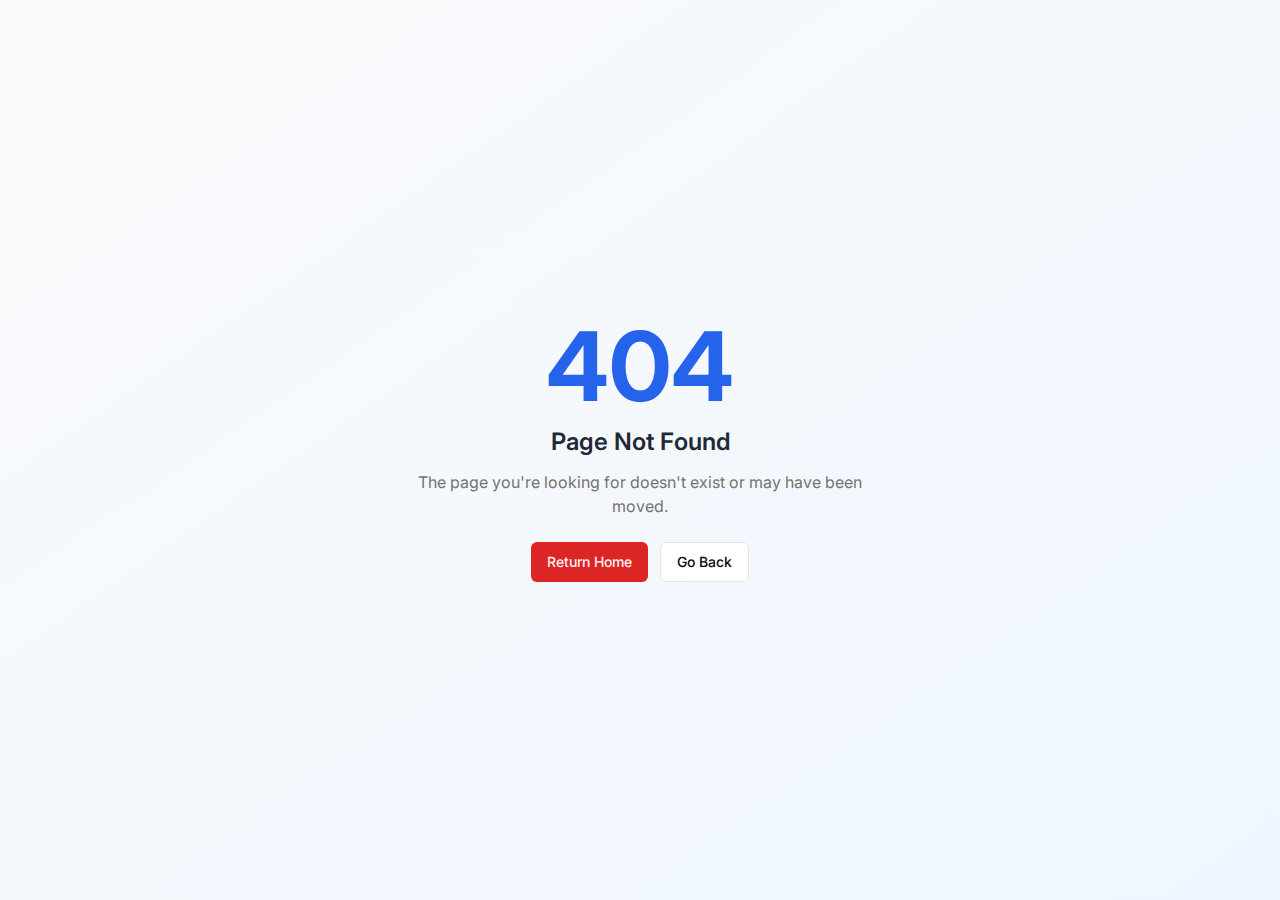
<file: index.html>
<!DOCTYPE html>
<html lang="it">

<head>
  <meta charset="UTF-8" />
  <meta name="viewport" content="width=device-width, initial-scale=1.0" />
  <link rel="icon" href="/favicon.svg" type="image/svg">
  <title>Profezia Minacciosa - Automazione e AI per Liberi Professionisti</title>
  <meta name="description" content="Il 99% dei liberi professionisti ha bisogno di automatizzarsi. Scopri come dominare il mercato con Automazione e Intelligenza Artificiale." />
  <meta name="author" content="Profezia Minacciosa" />

  <meta property="og:title" content="Profezia Minacciosa - Automazione e AI per Liberi Professionisti" />
  <meta property="og:description" content="Il 99% dei liberi professionisti ha bisogno di automatizzarsi. Scopri come dominare il mercato con Automazione e Intelligenza Artificiale." />
  <meta property="og:type" content="website" />

  <script type="module" crossorigin src="/assets/index-BIUUEKyi.js"></script>
  <link rel="stylesheet" crossorigin href="/assets/index-9pP6UTca.css">
</head>

<body>
  <div id="root"></div>
</body>

</html>
</file>
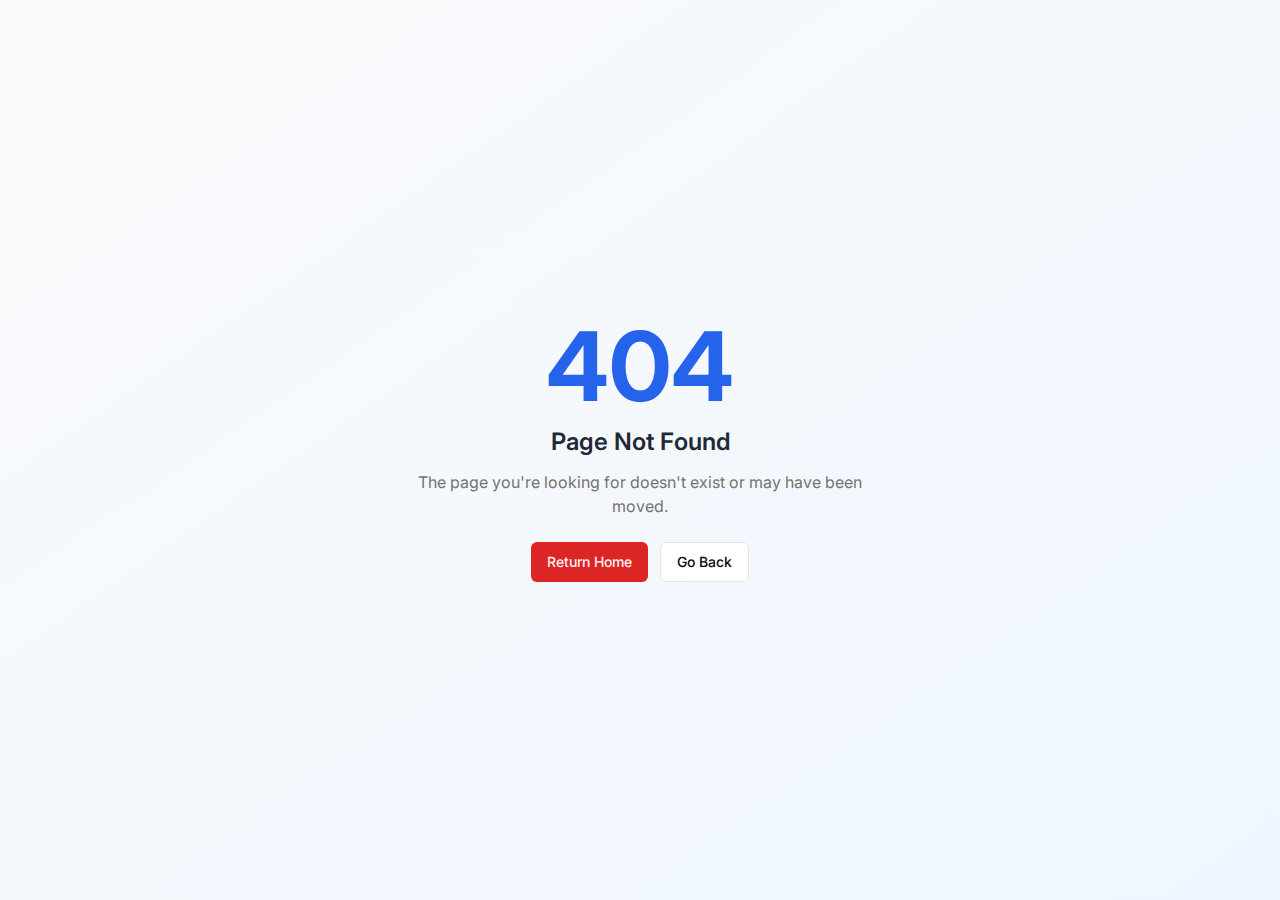
<file: Automate or Be Left Behind/build/v16/index.html>
<!DOCTYPE html>
<html lang="it">

<head>
  <meta charset="UTF-8" />
  <meta name="viewport" content="width=device-width, initial-scale=1.0" />
  <link rel="icon" href="https://public-frontend-cos.metadl.com/mgx/img/favicon.png" type="image/png">
  <title>Profezia Minacciosa - Automazione e AI per Liberi Professionisti</title>
  <meta name="description" content="Il 99% dei liberi professionisti ha bisogno di automatizzarsi. Scopri come dominare il mercato con Automazione e Intelligenza Artificiale." />
  <meta name="author" content="Profezia Minacciosa" />

  <meta property="og:title" content="Profezia Minacciosa - Automazione e AI per Liberi Professionisti" />
  <meta property="og:description" content="Il 99% dei liberi professionisti ha bisogno di automatizzarsi. Scopri come dominare il mercato con Automazione e Intelligenza Artificiale." />
  <meta property="og:type" content="website" />

  <script type="module" crossorigin src="/assets/index-BIUUEKyi.js"></script>
  <link rel="stylesheet" crossorigin href="/assets/index-9pP6UTca.css">
</head>

<body>
  <div id="root"></div>
</body>

</html>
</file>
<file: assets/index-9pP6UTca.css>
@import"https://fonts.googleapis.com/css2?family=Inter:wght@400;500;600;700;800;900&display=swap";*,:before,:after{--tw-border-spacing-x: 0;--tw-border-spacing-y: 0;--tw-translate-x: 0;--tw-translate-y: 0;--tw-rotate: 0;--tw-skew-x: 0;--tw-skew-y: 0;--tw-scale-x: 1;--tw-scale-y: 1;--tw-pan-x: ;--tw-pan-y: ;--tw-pinch-zoom: ;--tw-scroll-snap-strictness: proximity;--tw-gradient-from-position: ;--tw-gradient-via-position: ;--tw-gradient-to-position: ;--tw-ordinal: ;--tw-slashed-zero: ;--tw-numeric-figure: ;--tw-numeric-spacing: ;--tw-numeric-fraction: ;--tw-ring-inset: ;--tw-ring-offset-width: 0px;--tw-ring-offset-color: #fff;--tw-ring-color: rgb(59 130 246 / .5);--tw-ring-offset-shadow: 0 0 #0000;--tw-ring-shadow: 0 0 #0000;--tw-shadow: 0 0 #0000;--tw-shadow-colored: 0 0 #0000;--tw-blur: ;--tw-brightness: ;--tw-contrast: ;--tw-grayscale: ;--tw-hue-rotate: ;--tw-invert: ;--tw-saturate: ;--tw-sepia: ;--tw-drop-shadow: ;--tw-backdrop-blur: ;--tw-backdrop-brightness: ;--tw-backdrop-contrast: ;--tw-backdrop-grayscale: ;--tw-backdrop-hue-rotate: ;--tw-backdrop-invert: ;--tw-backdrop-opacity: ;--tw-backdrop-saturate: ;--tw-backdrop-sepia: ;--tw-contain-size: ;--tw-contain-layout: ;--tw-contain-paint: ;--tw-contain-style: }::backdrop{--tw-border-spacing-x: 0;--tw-border-spacing-y: 0;--tw-translate-x: 0;--tw-translate-y: 0;--tw-rotate: 0;--tw-skew-x: 0;--tw-skew-y: 0;--tw-scale-x: 1;--tw-scale-y: 1;--tw-pan-x: ;--tw-pan-y: ;--tw-pinch-zoom: ;--tw-scroll-snap-strictness: proximity;--tw-gradient-from-position: ;--tw-gradient-via-position: ;--tw-gradient-to-position: ;--tw-ordinal: ;--tw-slashed-zero: ;--tw-numeric-figure: ;--tw-numeric-spacing: ;--tw-numeric-fraction: ;--tw-ring-inset: ;--tw-ring-offset-width: 0px;--tw-ring-offset-color: #fff;--tw-ring-color: rgb(59 130 246 / .5);--tw-ring-offset-shadow: 0 0 #0000;--tw-ring-shadow: 0 0 #0000;--tw-shadow: 0 0 #0000;--tw-shadow-colored: 0 0 #0000;--tw-blur: ;--tw-brightness: ;--tw-contrast: ;--tw-grayscale: ;--tw-hue-rotate: ;--tw-invert: ;--tw-saturate: ;--tw-sepia: ;--tw-drop-shadow: ;--tw-backdrop-blur: ;--tw-backdrop-brightness: ;--tw-backdrop-contrast: ;--tw-backdrop-grayscale: ;--tw-backdrop-hue-rotate: ;--tw-backdrop-invert: ;--tw-backdrop-opacity: ;--tw-backdrop-saturate: ;--tw-backdrop-sepia: ;--tw-contain-size: ;--tw-contain-layout: ;--tw-contain-paint: ;--tw-contain-style: }*,:before,:after{box-sizing:border-box;border-width:0;border-style:solid;border-color:#e5e7eb}:before,:after{--tw-content: ""}html,:host{line-height:1.5;-webkit-text-size-adjust:100%;-moz-tab-size:4;-o-tab-size:4;tab-size:4;font-family:ui-sans-serif,system-ui,sans-serif,"Apple Color Emoji","Segoe UI Emoji",Segoe UI Symbol,"Noto Color Emoji";font-feature-settings:normal;font-variation-settings:normal;-webkit-tap-highlight-color:transparent}body{margin:0;line-height:inherit}hr{height:0;color:inherit;border-top-width:1px}abbr:where([title]){-webkit-text-decoration:underline dotted;text-decoration:underline dotted}h1,h2,h3,h4,h5,h6{font-size:inherit;font-weight:inherit}a{color:inherit;text-decoration:inherit}b,strong{font-weight:bolder}code,kbd,samp,pre{font-family:ui-monospace,SFMono-Regular,Menlo,Monaco,Consolas,Liberation Mono,Courier New,monospace;font-feature-settings:normal;font-variation-settings:normal;font-size:1em}small{font-size:80%}sub,sup{font-size:75%;line-height:0;position:relative;vertical-align:baseline}sub{bottom:-.25em}sup{top:-.5em}table{text-indent:0;border-color:inherit;border-collapse:collapse}button,input,optgroup,select,textarea{font-family:inherit;font-feature-settings:inherit;font-variation-settings:inherit;font-size:100%;font-weight:inherit;line-height:inherit;letter-spacing:inherit;color:inherit;margin:0;padding:0}button,select{text-transform:none}button,input:where([type=button]),input:where([type=reset]),input:where([type=submit]){-webkit-appearance:button;background-color:transparent;background-image:none}:-moz-focusring{outline:auto}:-moz-ui-invalid{box-shadow:none}progress{vertical-align:baseline}::-webkit-inner-spin-button,::-webkit-outer-spin-button{height:auto}[type=search]{-webkit-appearance:textfield;outline-offset:-2px}::-webkit-search-decoration{-webkit-appearance:none}::-webkit-file-upload-button{-webkit-appearance:button;font:inherit}summary{display:list-item}blockquote,dl,dd,h1,h2,h3,h4,h5,h6,hr,figure,p,pre{margin:0}fieldset{margin:0;padding:0}legend{padding:0}ol,ul,menu{list-style:none;margin:0;padding:0}dialog{padding:0}textarea{resize:vertical}input::-moz-placeholder,textarea::-moz-placeholder{opacity:1;color:#9ca3af}input::placeholder,textarea::placeholder{opacity:1;color:#9ca3af}button,[role=button]{cursor:pointer}:disabled{cursor:default}img,svg,video,canvas,audio,iframe,embed,object{display:block;vertical-align:middle}img,video{max-width:100%;height:auto}[hidden]:where(:not([hidden=until-found])){display:none}:root{--background: 0 0% 100%;--foreground: 0 0% 3.9%;--card: 0 0% 100%;--card-foreground: 0 0% 3.9%;--popover: 0 0% 100%;--popover-foreground: 0 0% 3.9%;--primary: 0 72.2% 50.6%;--primary-foreground: 0 85.7% 97.3%;--secondary: 0 0% 96.1%;--secondary-foreground: 0 0% 9%;--muted: 0 0% 96.1%;--muted-foreground: 0 0% 45.1%;--accent: 0 0% 96.1%;--accent-foreground: 0 0% 9%;--destructive: 0 84.2% 60.2%;--destructive-foreground: 0 0% 98%;--border: 0 0% 89.8%;--input: 0 0% 89.8%;--ring: 0 72.2% 50.6%;--chart-1: 12 76% 61%;--chart-2: 173 58% 39%;--chart-3: 197 37% 24%;--chart-4: 43 74% 66%;--chart-5: 27 87% 67%;--radius: .5rem}.dark{--background: 0 0% 3.9%;--foreground: 0 0% 98%;--card: 0 0% 3.9%;--card-foreground: 0 0% 98%;--popover: 0 0% 3.9%;--popover-foreground: 0 0% 98%;--primary: 0 72.2% 50.6%;--primary-foreground: 0 85.7% 97.3%;--secondary: 0 0% 14.9%;--secondary-foreground: 0 0% 98%;--muted: 0 0% 14.9%;--muted-foreground: 0 0% 63.9%;--accent: 0 0% 14.9%;--accent-foreground: 0 0% 98%;--destructive: 0 62.8% 30.6%;--destructive-foreground: 0 0% 98%;--border: 0 0% 14.9%;--input: 0 0% 14.9%;--ring: 0 72.2% 50.6%;--chart-1: 220 70% 50%;--chart-2: 160 60% 45%;--chart-3: 30 80% 55%;--chart-4: 280 65% 60%;--chart-5: 340 75% 55%}*{border-color:hsl(var(--border))}body{background-color:hsl(var(--background));color:hsl(var(--foreground));font-family:Inter,-apple-system,BlinkMacSystemFont,Segoe UI,Roboto,sans-serif}.sr-only{position:absolute;width:1px;height:1px;padding:0;margin:-1px;overflow:hidden;clip:rect(0,0,0,0);white-space:nowrap;border-width:0}.pointer-events-none{pointer-events:none}.pointer-events-auto{pointer-events:auto}.visible{visibility:visible}.invisible{visibility:hidden}.fixed{position:fixed}.absolute{position:absolute}.relative{position:relative}.inset-0{top:0;right:0;bottom:0;left:0}.inset-x-0{left:0;right:0}.inset-y-0{top:0;bottom:0}.-bottom-12{bottom:-3rem}.-left-12{left:-3rem}.-right-12{right:-3rem}.-top-12{top:-3rem}.bottom-0{bottom:0}.left-0{left:0}.left-1{left:.25rem}.left-1\/2{left:50%}.left-2{left:.5rem}.left-\[50\%\]{left:50%}.right-0{right:0}.right-1{right:.25rem}.right-2{right:.5rem}.right-3{right:.75rem}.right-4{right:1rem}.top-0{top:0}.top-1\.5{top:.375rem}.top-1\/2{top:50%}.top-2{top:.5rem}.top-3\.5{top:.875rem}.top-4{top:1rem}.top-\[1px\]{top:1px}.top-\[50\%\]{top:50%}.top-\[60\%\]{top:60%}.top-full{top:100%}.z-10{z-index:10}.z-20{z-index:20}.z-50{z-index:50}.z-\[100\]{z-index:100}.z-\[1\]{z-index:1}.-mx-1{margin-left:-.25rem;margin-right:-.25rem}.mx-2{margin-left:.5rem;margin-right:.5rem}.mx-3\.5{margin-left:.875rem;margin-right:.875rem}.mx-auto{margin-left:auto;margin-right:auto}.my-0\.5{margin-top:.125rem;margin-bottom:.125rem}.my-1{margin-top:.25rem;margin-bottom:.25rem}.-ml-4{margin-left:-1rem}.-mt-4{margin-top:-1rem}.mb-1{margin-bottom:.25rem}.mb-2{margin-bottom:.5rem}.mb-3{margin-bottom:.75rem}.mb-4{margin-bottom:1rem}.mb-6{margin-bottom:1.5rem}.mb-8{margin-bottom:2rem}.ml-1{margin-left:.25rem}.ml-auto{margin-left:auto}.mr-2{margin-right:.5rem}.mt-1\.5{margin-top:.375rem}.mt-2{margin-top:.5rem}.mt-24{margin-top:6rem}.mt-4{margin-top:1rem}.mt-6{margin-top:1.5rem}.mt-8{margin-top:2rem}.mt-auto{margin-top:auto}.block{display:block}.flex{display:flex}.inline-flex{display:inline-flex}.table{display:table}.grid{display:grid}.hidden{display:none}.size-4{width:1rem;height:1rem}.h-1\.5{height:.375rem}.h-10{height:2.5rem}.h-11{height:2.75rem}.h-12{height:3rem}.h-2{height:.5rem}.h-2\.5{height:.625rem}.h-3{height:.75rem}.h-3\.5{height:.875rem}.h-4{height:1rem}.h-5{height:1.25rem}.h-6{height:1.5rem}.h-7{height:1.75rem}.h-8{height:2rem}.h-9{height:2.25rem}.h-\[1px\]{height:1px}.h-\[var\(--radix-navigation-menu-viewport-height\)\]{height:var(--radix-navigation-menu-viewport-height)}.h-\[var\(--radix-select-trigger-height\)\]{height:var(--radix-select-trigger-height)}.h-auto{height:auto}.h-full{height:100%}.h-px{height:1px}.h-svh{height:100svh}.max-h-96{max-height:24rem}.max-h-\[300px\]{max-height:300px}.max-h-screen{max-height:100vh}.min-h-0{min-height:0px}.min-h-\[80px\]{min-height:80px}.min-h-screen{min-height:100vh}.min-h-svh{min-height:100svh}.w-0{width:0px}.w-1{width:.25rem}.w-10{width:2.5rem}.w-11{width:2.75rem}.w-2{width:.5rem}.w-2\.5{width:.625rem}.w-3{width:.75rem}.w-3\.5{width:.875rem}.w-3\/4{width:75%}.w-32{width:8rem}.w-4{width:1rem}.w-5{width:1.25rem}.w-64{width:16rem}.w-7{width:1.75rem}.w-72{width:18rem}.w-8{width:2rem}.w-9{width:2.25rem}.w-\[--sidebar-width\]{width:var(--sidebar-width)}.w-\[100px\]{width:100px}.w-\[1px\]{width:1px}.w-auto{width:auto}.w-full{width:100%}.w-max{width:-moz-max-content;width:max-content}.w-px{width:1px}.min-w-0{min-width:0px}.min-w-5{min-width:1.25rem}.min-w-\[12rem\]{min-width:12rem}.min-w-\[8rem\]{min-width:8rem}.min-w-\[var\(--radix-select-trigger-width\)\]{min-width:var(--radix-select-trigger-width)}.max-w-2xl{max-width:42rem}.max-w-3xl{max-width:48rem}.max-w-4xl{max-width:56rem}.max-w-6xl{max-width:72rem}.max-w-\[--skeleton-width\]{max-width:var(--skeleton-width)}.max-w-lg{max-width:32rem}.max-w-max{max-width:-moz-max-content;max-width:max-content}.max-w-md{max-width:28rem}.flex-1{flex:1 1 0%}.shrink-0{flex-shrink:0}.grow{flex-grow:1}.grow-0{flex-grow:0}.basis-full{flex-basis:100%}.caption-bottom{caption-side:bottom}.border-collapse{border-collapse:collapse}.-translate-x-1\/2{--tw-translate-x: -50%;transform:translate(var(--tw-translate-x),var(--tw-translate-y)) rotate(var(--tw-rotate)) skew(var(--tw-skew-x)) skewY(var(--tw-skew-y)) scaleX(var(--tw-scale-x)) scaleY(var(--tw-scale-y))}.-translate-x-px{--tw-translate-x: -1px;transform:translate(var(--tw-translate-x),var(--tw-translate-y)) rotate(var(--tw-rotate)) skew(var(--tw-skew-x)) skewY(var(--tw-skew-y)) scaleX(var(--tw-scale-x)) scaleY(var(--tw-scale-y))}.-translate-y-1\/2{--tw-translate-y: -50%;transform:translate(var(--tw-translate-x),var(--tw-translate-y)) rotate(var(--tw-rotate)) skew(var(--tw-skew-x)) skewY(var(--tw-skew-y)) scaleX(var(--tw-scale-x)) scaleY(var(--tw-scale-y))}.translate-x-\[-50\%\]{--tw-translate-x: -50%;transform:translate(var(--tw-translate-x),var(--tw-translate-y)) rotate(var(--tw-rotate)) skew(var(--tw-skew-x)) skewY(var(--tw-skew-y)) scaleX(var(--tw-scale-x)) scaleY(var(--tw-scale-y))}.translate-x-px{--tw-translate-x: 1px;transform:translate(var(--tw-translate-x),var(--tw-translate-y)) rotate(var(--tw-rotate)) skew(var(--tw-skew-x)) skewY(var(--tw-skew-y)) scaleX(var(--tw-scale-x)) scaleY(var(--tw-scale-y))}.translate-y-\[-50\%\]{--tw-translate-y: -50%;transform:translate(var(--tw-translate-x),var(--tw-translate-y)) rotate(var(--tw-rotate)) skew(var(--tw-skew-x)) skewY(var(--tw-skew-y)) scaleX(var(--tw-scale-x)) scaleY(var(--tw-scale-y))}.rotate-45{--tw-rotate: 45deg;transform:translate(var(--tw-translate-x),var(--tw-translate-y)) rotate(var(--tw-rotate)) skew(var(--tw-skew-x)) skewY(var(--tw-skew-y)) scaleX(var(--tw-scale-x)) scaleY(var(--tw-scale-y))}.rotate-90{--tw-rotate: 90deg;transform:translate(var(--tw-translate-x),var(--tw-translate-y)) rotate(var(--tw-rotate)) skew(var(--tw-skew-x)) skewY(var(--tw-skew-y)) scaleX(var(--tw-scale-x)) scaleY(var(--tw-scale-y))}.transform{transform:translate(var(--tw-translate-x),var(--tw-translate-y)) rotate(var(--tw-rotate)) skew(var(--tw-skew-x)) skewY(var(--tw-skew-y)) scaleX(var(--tw-scale-x)) scaleY(var(--tw-scale-y))}@keyframes pulse{50%{opacity:.5}}.animate-pulse{animation:pulse 2s cubic-bezier(.4,0,.6,1) infinite}.cursor-default{cursor:default}.cursor-not-allowed{cursor:not-allowed}.cursor-pointer{cursor:pointer}.touch-none{touch-action:none}.select-none{-webkit-user-select:none;-moz-user-select:none;user-select:none}.list-none{list-style-type:none}.flex-row{flex-direction:row}.flex-col{flex-direction:column}.flex-col-reverse{flex-direction:column-reverse}.flex-wrap{flex-wrap:wrap}.items-start{align-items:flex-start}.items-end{align-items:flex-end}.items-center{align-items:center}.items-stretch{align-items:stretch}.justify-center{justify-content:center}.justify-between{justify-content:space-between}.gap-1{gap:.25rem}.gap-1\.5{gap:.375rem}.gap-2{gap:.5rem}.gap-3{gap:.75rem}.gap-4{gap:1rem}.gap-8{gap:2rem}.space-x-1>:not([hidden])~:not([hidden]){--tw-space-x-reverse: 0;margin-right:calc(.25rem * var(--tw-space-x-reverse));margin-left:calc(.25rem * calc(1 - var(--tw-space-x-reverse)))}.space-x-2>:not([hidden])~:not([hidden]){--tw-space-x-reverse: 0;margin-right:calc(.5rem * var(--tw-space-x-reverse));margin-left:calc(.5rem * calc(1 - var(--tw-space-x-reverse)))}.space-x-3>:not([hidden])~:not([hidden]){--tw-space-x-reverse: 0;margin-right:calc(.75rem * var(--tw-space-x-reverse));margin-left:calc(.75rem * calc(1 - var(--tw-space-x-reverse)))}.space-x-4>:not([hidden])~:not([hidden]){--tw-space-x-reverse: 0;margin-right:calc(1rem * var(--tw-space-x-reverse));margin-left:calc(1rem * calc(1 - var(--tw-space-x-reverse)))}.space-y-1>:not([hidden])~:not([hidden]){--tw-space-y-reverse: 0;margin-top:calc(.25rem * calc(1 - var(--tw-space-y-reverse)));margin-bottom:calc(.25rem * var(--tw-space-y-reverse))}.space-y-1\.5>:not([hidden])~:not([hidden]){--tw-space-y-reverse: 0;margin-top:calc(.375rem * calc(1 - var(--tw-space-y-reverse)));margin-bottom:calc(.375rem * var(--tw-space-y-reverse))}.space-y-12>:not([hidden])~:not([hidden]){--tw-space-y-reverse: 0;margin-top:calc(3rem * calc(1 - var(--tw-space-y-reverse)));margin-bottom:calc(3rem * var(--tw-space-y-reverse))}.space-y-2>:not([hidden])~:not([hidden]){--tw-space-y-reverse: 0;margin-top:calc(.5rem * calc(1 - var(--tw-space-y-reverse)));margin-bottom:calc(.5rem * var(--tw-space-y-reverse))}.space-y-3>:not([hidden])~:not([hidden]){--tw-space-y-reverse: 0;margin-top:calc(.75rem * calc(1 - var(--tw-space-y-reverse)));margin-bottom:calc(.75rem * var(--tw-space-y-reverse))}.space-y-4>:not([hidden])~:not([hidden]){--tw-space-y-reverse: 0;margin-top:calc(1rem * calc(1 - var(--tw-space-y-reverse)));margin-bottom:calc(1rem * var(--tw-space-y-reverse))}.space-y-6>:not([hidden])~:not([hidden]){--tw-space-y-reverse: 0;margin-top:calc(1.5rem * calc(1 - var(--tw-space-y-reverse)));margin-bottom:calc(1.5rem * var(--tw-space-y-reverse))}.space-y-8>:not([hidden])~:not([hidden]){--tw-space-y-reverse: 0;margin-top:calc(2rem * calc(1 - var(--tw-space-y-reverse)));margin-bottom:calc(2rem * var(--tw-space-y-reverse))}.overflow-auto{overflow:auto}.overflow-hidden{overflow:hidden}.overflow-y-auto{overflow-y:auto}.overflow-x-hidden{overflow-x:hidden}.whitespace-nowrap{white-space:nowrap}.break-words{overflow-wrap:break-word}.rounded-2xl{border-radius:1rem}.rounded-\[2px\]{border-radius:2px}.rounded-\[inherit\]{border-radius:inherit}.rounded-full{border-radius:9999px}.rounded-lg{border-radius:var(--radius)}.rounded-md{border-radius:calc(var(--radius) - 2px)}.rounded-sm{border-radius:calc(var(--radius) - 4px)}.rounded-xl{border-radius:.75rem}.rounded-t-\[10px\]{border-top-left-radius:10px;border-top-right-radius:10px}.rounded-tl-sm{border-top-left-radius:calc(var(--radius) - 4px)}.border{border-width:1px}.border-2{border-width:2px}.border-4{border-width:4px}.border-\[1\.5px\]{border-width:1.5px}.border-y{border-top-width:1px;border-bottom-width:1px}.border-b{border-bottom-width:1px}.border-l{border-left-width:1px}.border-r{border-right-width:1px}.border-t{border-top-width:1px}.border-dashed{border-style:dashed}.border-\[--color-border\]{border-color:var(--color-border)}.border-border\/50{border-color:hsl(var(--border) / .5)}.border-destructive{border-color:hsl(var(--destructive))}.border-destructive\/50{border-color:hsl(var(--destructive) / .5)}.border-gray-200{--tw-border-opacity: 1;border-color:rgb(229 231 235 / var(--tw-border-opacity, 1))}.border-green-200{--tw-border-opacity: 1;border-color:rgb(187 247 208 / var(--tw-border-opacity, 1))}.border-green-500{--tw-border-opacity: 1;border-color:rgb(34 197 94 / var(--tw-border-opacity, 1))}.border-input{border-color:hsl(var(--input))}.border-primary{border-color:hsl(var(--primary))}.border-red-200{--tw-border-opacity: 1;border-color:rgb(254 202 202 / var(--tw-border-opacity, 1))}.border-red-500{--tw-border-opacity: 1;border-color:rgb(239 68 68 / var(--tw-border-opacity, 1))}.border-red-600{--tw-border-opacity: 1;border-color:rgb(220 38 38 / var(--tw-border-opacity, 1))}.border-red-700{--tw-border-opacity: 1;border-color:rgb(185 28 28 / var(--tw-border-opacity, 1))}.border-sidebar-border{border-color:hsl(var(--sidebar-border))}.border-transparent{border-color:transparent}.border-white{--tw-border-opacity: 1;border-color:rgb(255 255 255 / var(--tw-border-opacity, 1))}.border-yellow-500{--tw-border-opacity: 1;border-color:rgb(234 179 8 / var(--tw-border-opacity, 1))}.border-l-transparent{border-left-color:transparent}.border-t-transparent{border-top-color:transparent}.bg-\[--color-bg\]{background-color:var(--color-bg)}.bg-accent{background-color:hsl(var(--accent))}.bg-background{background-color:hsl(var(--background))}.bg-black{--tw-bg-opacity: 1;background-color:rgb(0 0 0 / var(--tw-bg-opacity, 1))}.bg-black\/80{background-color:#000c}.bg-border{background-color:hsl(var(--border))}.bg-card{background-color:hsl(var(--card))}.bg-destructive{background-color:hsl(var(--destructive))}.bg-foreground{background-color:hsl(var(--foreground))}.bg-gray-300{--tw-bg-opacity: 1;background-color:rgb(209 213 219 / var(--tw-bg-opacity, 1))}.bg-gray-50{--tw-bg-opacity: 1;background-color:rgb(249 250 251 / var(--tw-bg-opacity, 1))}.bg-gray-900{--tw-bg-opacity: 1;background-color:rgb(17 24 39 / var(--tw-bg-opacity, 1))}.bg-green-50{--tw-bg-opacity: 1;background-color:rgb(240 253 244 / var(--tw-bg-opacity, 1))}.bg-green-600{--tw-bg-opacity: 1;background-color:rgb(22 163 74 / var(--tw-bg-opacity, 1))}.bg-muted{background-color:hsl(var(--muted))}.bg-muted\/50{background-color:hsl(var(--muted) / .5)}.bg-popover{background-color:hsl(var(--popover))}.bg-primary{background-color:hsl(var(--primary))}.bg-red-50{--tw-bg-opacity: 1;background-color:rgb(254 242 242 / var(--tw-bg-opacity, 1))}.bg-red-600{--tw-bg-opacity: 1;background-color:rgb(220 38 38 / var(--tw-bg-opacity, 1))}.bg-secondary{background-color:hsl(var(--secondary))}.bg-sidebar{background-color:hsl(var(--sidebar-background))}.bg-sidebar-border{background-color:hsl(var(--sidebar-border))}.bg-transparent{background-color:transparent}.bg-white{--tw-bg-opacity: 1;background-color:rgb(255 255 255 / var(--tw-bg-opacity, 1))}.bg-yellow-50{--tw-bg-opacity: 1;background-color:rgb(254 252 232 / var(--tw-bg-opacity, 1))}.bg-gradient-to-br{background-image:linear-gradient(to bottom right,var(--tw-gradient-stops))}.from-black{--tw-gradient-from: #000 var(--tw-gradient-from-position);--tw-gradient-to: rgb(0 0 0 / 0) var(--tw-gradient-to-position);--tw-gradient-stops: var(--tw-gradient-from), var(--tw-gradient-to)}.from-gray-50{--tw-gradient-from: #f9fafb var(--tw-gradient-from-position);--tw-gradient-to: rgb(249 250 251 / 0) var(--tw-gradient-to-position);--tw-gradient-stops: var(--tw-gradient-from), var(--tw-gradient-to)}.via-gray-900{--tw-gradient-to: rgb(17 24 39 / 0) var(--tw-gradient-to-position);--tw-gradient-stops: var(--tw-gradient-from), #111827 var(--tw-gradient-via-position), var(--tw-gradient-to)}.to-blue-50{--tw-gradient-to: #eff6ff var(--tw-gradient-to-position)}.to-red-50{--tw-gradient-to: #fef2f2 var(--tw-gradient-to-position)}.to-red-900{--tw-gradient-to: #7f1d1d var(--tw-gradient-to-position)}.fill-current{fill:currentColor}.p-0{padding:0}.p-1{padding:.25rem}.p-10{padding:2.5rem}.p-2{padding:.5rem}.p-3{padding:.75rem}.p-4{padding:1rem}.p-6{padding:1.5rem}.p-8{padding:2rem}.p-\[1px\]{padding:1px}.px-1{padding-left:.25rem;padding-right:.25rem}.px-10{padding-left:2.5rem;padding-right:2.5rem}.px-12{padding-left:3rem;padding-right:3rem}.px-2{padding-left:.5rem;padding-right:.5rem}.px-2\.5{padding-left:.625rem;padding-right:.625rem}.px-3{padding-left:.75rem;padding-right:.75rem}.px-4{padding-left:1rem;padding-right:1rem}.px-5{padding-left:1.25rem;padding-right:1.25rem}.px-6{padding-left:1.5rem;padding-right:1.5rem}.px-8{padding-left:2rem;padding-right:2rem}.py-0\.5{padding-top:.125rem;padding-bottom:.125rem}.py-1{padding-top:.25rem;padding-bottom:.25rem}.py-1\.5{padding-top:.375rem;padding-bottom:.375rem}.py-12{padding-top:3rem;padding-bottom:3rem}.py-2{padding-top:.5rem;padding-bottom:.5rem}.py-20{padding-top:5rem;padding-bottom:5rem}.py-3{padding-top:.75rem;padding-bottom:.75rem}.py-4{padding-top:1rem;padding-bottom:1rem}.py-5{padding-top:1.25rem;padding-bottom:1.25rem}.py-6{padding-top:1.5rem;padding-bottom:1.5rem}.pb-3{padding-bottom:.75rem}.pb-4{padding-bottom:1rem}.pl-2\.5{padding-left:.625rem}.pl-4{padding-left:1rem}.pl-8{padding-left:2rem}.pr-2{padding-right:.5rem}.pr-2\.5{padding-right:.625rem}.pr-8{padding-right:2rem}.pt-0{padding-top:0}.pt-1{padding-top:.25rem}.pt-3{padding-top:.75rem}.pt-4{padding-top:1rem}.pt-6{padding-top:1.5rem}.pt-8{padding-top:2rem}.text-left{text-align:left}.text-center{text-align:center}.align-middle{vertical-align:middle}.font-mono{font-family:ui-monospace,SFMono-Regular,Menlo,Monaco,Consolas,Liberation Mono,Courier New,monospace}.text-2xl{font-size:1.5rem;line-height:2rem}.text-3xl{font-size:1.875rem;line-height:2.25rem}.text-4xl{font-size:2.25rem;line-height:2.5rem}.text-8xl{font-size:6rem;line-height:1}.text-\[0\.8rem\]{font-size:.8rem}.text-base{font-size:1rem;line-height:1.5rem}.text-lg{font-size:1.125rem;line-height:1.75rem}.text-sm{font-size:.875rem;line-height:1.25rem}.text-xl{font-size:1.25rem;line-height:1.75rem}.text-xs{font-size:.75rem;line-height:1rem}.font-black{font-weight:900}.font-bold{font-weight:700}.font-medium{font-weight:500}.font-normal{font-weight:400}.font-semibold{font-weight:600}.tabular-nums{--tw-numeric-spacing: tabular-nums;font-variant-numeric:var(--tw-ordinal) var(--tw-slashed-zero) var(--tw-numeric-figure) var(--tw-numeric-spacing) var(--tw-numeric-fraction)}.leading-none{line-height:1}.leading-tight{line-height:1.25}.tracking-tight{letter-spacing:-.025em}.tracking-widest{letter-spacing:.1em}.text-accent-foreground{color:hsl(var(--accent-foreground))}.text-black{--tw-text-opacity: 1;color:rgb(0 0 0 / var(--tw-text-opacity, 1))}.text-blue-600{--tw-text-opacity: 1;color:rgb(37 99 235 / var(--tw-text-opacity, 1))}.text-blue-900{--tw-text-opacity: 1;color:rgb(30 58 138 / var(--tw-text-opacity, 1))}.text-card-foreground{color:hsl(var(--card-foreground))}.text-current{color:currentColor}.text-destructive{color:hsl(var(--destructive))}.text-destructive-foreground{color:hsl(var(--destructive-foreground))}.text-foreground{color:hsl(var(--foreground))}.text-foreground\/50{color:hsl(var(--foreground) / .5)}.text-gray-500{--tw-text-opacity: 1;color:rgb(107 114 128 / var(--tw-text-opacity, 1))}.text-gray-600{--tw-text-opacity: 1;color:rgb(75 85 99 / var(--tw-text-opacity, 1))}.text-gray-700{--tw-text-opacity: 1;color:rgb(55 65 81 / var(--tw-text-opacity, 1))}.text-gray-800{--tw-text-opacity: 1;color:rgb(31 41 55 / var(--tw-text-opacity, 1))}.text-green-600{--tw-text-opacity: 1;color:rgb(22 163 74 / var(--tw-text-opacity, 1))}.text-green-700{--tw-text-opacity: 1;color:rgb(21 128 61 / var(--tw-text-opacity, 1))}.text-muted-foreground{color:hsl(var(--muted-foreground))}.text-popover-foreground{color:hsl(var(--popover-foreground))}.text-primary{color:hsl(var(--primary))}.text-primary-foreground{color:hsl(var(--primary-foreground))}.text-red-400{--tw-text-opacity: 1;color:rgb(248 113 113 / var(--tw-text-opacity, 1))}.text-red-500{--tw-text-opacity: 1;color:rgb(239 68 68 / var(--tw-text-opacity, 1))}.text-red-600{--tw-text-opacity: 1;color:rgb(220 38 38 / var(--tw-text-opacity, 1))}.text-red-700{--tw-text-opacity: 1;color:rgb(185 28 28 / var(--tw-text-opacity, 1))}.text-secondary-foreground{color:hsl(var(--secondary-foreground))}.text-sidebar-foreground{color:hsl(var(--sidebar-foreground))}.text-sidebar-foreground\/70{color:hsl(var(--sidebar-foreground) / .7)}.text-white{--tw-text-opacity: 1;color:rgb(255 255 255 / var(--tw-text-opacity, 1))}.text-yellow-600{--tw-text-opacity: 1;color:rgb(202 138 4 / var(--tw-text-opacity, 1))}.underline-offset-4{text-underline-offset:4px}.opacity-0{opacity:0}.opacity-50{opacity:.5}.opacity-60{opacity:.6}.opacity-70{opacity:.7}.opacity-90{opacity:.9}.shadow-2xl{--tw-shadow: 0 25px 50px -12px rgb(0 0 0 / .25);--tw-shadow-colored: 0 25px 50px -12px var(--tw-shadow-color);box-shadow:var(--tw-ring-offset-shadow, 0 0 #0000),var(--tw-ring-shadow, 0 0 #0000),var(--tw-shadow)}.shadow-\[0_0_0_1px_hsl\(var\(--sidebar-border\)\)\]{--tw-shadow: 0 0 0 1px hsl(var(--sidebar-border));--tw-shadow-colored: 0 0 0 1px var(--tw-shadow-color);box-shadow:var(--tw-ring-offset-shadow, 0 0 #0000),var(--tw-ring-shadow, 0 0 #0000),var(--tw-shadow)}.shadow-lg{--tw-shadow: 0 10px 15px -3px rgb(0 0 0 / .1), 0 4px 6px -4px rgb(0 0 0 / .1);--tw-shadow-colored: 0 10px 15px -3px var(--tw-shadow-color), 0 4px 6px -4px var(--tw-shadow-color);box-shadow:var(--tw-ring-offset-shadow, 0 0 #0000),var(--tw-ring-shadow, 0 0 #0000),var(--tw-shadow)}.shadow-md{--tw-shadow: 0 4px 6px -1px rgb(0 0 0 / .1), 0 2px 4px -2px rgb(0 0 0 / .1);--tw-shadow-colored: 0 4px 6px -1px var(--tw-shadow-color), 0 2px 4px -2px var(--tw-shadow-color);box-shadow:var(--tw-ring-offset-shadow, 0 0 #0000),var(--tw-ring-shadow, 0 0 #0000),var(--tw-shadow)}.shadow-none{--tw-shadow: 0 0 #0000;--tw-shadow-colored: 0 0 #0000;box-shadow:var(--tw-ring-offset-shadow, 0 0 #0000),var(--tw-ring-shadow, 0 0 #0000),var(--tw-shadow)}.shadow-sm{--tw-shadow: 0 1px 2px 0 rgb(0 0 0 / .05);--tw-shadow-colored: 0 1px 2px 0 var(--tw-shadow-color);box-shadow:var(--tw-ring-offset-shadow, 0 0 #0000),var(--tw-ring-shadow, 0 0 #0000),var(--tw-shadow)}.shadow-xl{--tw-shadow: 0 20px 25px -5px rgb(0 0 0 / .1), 0 8px 10px -6px rgb(0 0 0 / .1);--tw-shadow-colored: 0 20px 25px -5px var(--tw-shadow-color), 0 8px 10px -6px var(--tw-shadow-color);box-shadow:var(--tw-ring-offset-shadow, 0 0 #0000),var(--tw-ring-shadow, 0 0 #0000),var(--tw-shadow)}.outline-none{outline:2px solid transparent;outline-offset:2px}.outline{outline-style:solid}.ring-0{--tw-ring-offset-shadow: var(--tw-ring-inset) 0 0 0 var(--tw-ring-offset-width) var(--tw-ring-offset-color);--tw-ring-shadow: var(--tw-ring-inset) 0 0 0 calc(0px + var(--tw-ring-offset-width)) var(--tw-ring-color);box-shadow:var(--tw-ring-offset-shadow),var(--tw-ring-shadow),var(--tw-shadow, 0 0 #0000)}.ring-2{--tw-ring-offset-shadow: var(--tw-ring-inset) 0 0 0 var(--tw-ring-offset-width) var(--tw-ring-offset-color);--tw-ring-shadow: var(--tw-ring-inset) 0 0 0 calc(2px + var(--tw-ring-offset-width)) var(--tw-ring-color);box-shadow:var(--tw-ring-offset-shadow),var(--tw-ring-shadow),var(--tw-shadow, 0 0 #0000)}.ring-ring{--tw-ring-color: hsl(var(--ring))}.ring-sidebar-ring{--tw-ring-color: hsl(var(--sidebar-ring))}.ring-offset-background{--tw-ring-offset-color: hsl(var(--background))}.filter{filter:var(--tw-blur) var(--tw-brightness) var(--tw-contrast) var(--tw-grayscale) var(--tw-hue-rotate) var(--tw-invert) var(--tw-saturate) var(--tw-sepia) var(--tw-drop-shadow)}.transition{transition-property:color,background-color,border-color,text-decoration-color,fill,stroke,opacity,box-shadow,transform,filter,-webkit-backdrop-filter;transition-property:color,background-color,border-color,text-decoration-color,fill,stroke,opacity,box-shadow,transform,filter,backdrop-filter;transition-property:color,background-color,border-color,text-decoration-color,fill,stroke,opacity,box-shadow,transform,filter,backdrop-filter,-webkit-backdrop-filter;transition-timing-function:cubic-bezier(.4,0,.2,1);transition-duration:.15s}.transition-\[left\,right\,width\]{transition-property:left,right,width;transition-timing-function:cubic-bezier(.4,0,.2,1);transition-duration:.15s}.transition-\[margin\,opa\]{transition-property:margin,opa;transition-timing-function:cubic-bezier(.4,0,.2,1);transition-duration:.15s}.transition-\[width\,height\,padding\]{transition-property:width,height,padding;transition-timing-function:cubic-bezier(.4,0,.2,1);transition-duration:.15s}.transition-\[width\]{transition-property:width;transition-timing-function:cubic-bezier(.4,0,.2,1);transition-duration:.15s}.transition-all{transition-property:all;transition-timing-function:cubic-bezier(.4,0,.2,1);transition-duration:.15s}.transition-colors{transition-property:color,background-color,border-color,text-decoration-color,fill,stroke;transition-timing-function:cubic-bezier(.4,0,.2,1);transition-duration:.15s}.transition-opacity{transition-property:opacity;transition-timing-function:cubic-bezier(.4,0,.2,1);transition-duration:.15s}.transition-transform{transition-property:transform;transition-timing-function:cubic-bezier(.4,0,.2,1);transition-duration:.15s}.duration-1000{transition-duration:1s}.duration-200{transition-duration:.2s}.duration-300{transition-duration:.3s}.ease-in-out{transition-timing-function:cubic-bezier(.4,0,.2,1)}.ease-linear{transition-timing-function:linear}@keyframes enter{0%{opacity:var(--tw-enter-opacity, 1);transform:translate3d(var(--tw-enter-translate-x, 0),var(--tw-enter-translate-y, 0),0) scale3d(var(--tw-enter-scale, 1),var(--tw-enter-scale, 1),var(--tw-enter-scale, 1)) rotate(var(--tw-enter-rotate, 0))}}@keyframes exit{to{opacity:var(--tw-exit-opacity, 1);transform:translate3d(var(--tw-exit-translate-x, 0),var(--tw-exit-translate-y, 0),0) scale3d(var(--tw-exit-scale, 1),var(--tw-exit-scale, 1),var(--tw-exit-scale, 1)) rotate(var(--tw-exit-rotate, 0))}}.animate-in{animation-name:enter;animation-duration:.15s;--tw-enter-opacity: initial;--tw-enter-scale: initial;--tw-enter-rotate: initial;--tw-enter-translate-x: initial;--tw-enter-translate-y: initial}.fade-in-0{--tw-enter-opacity: 0}.fade-in-80{--tw-enter-opacity: .8}.zoom-in-95{--tw-enter-scale: .95}.duration-1000{animation-duration:1s}.duration-200{animation-duration:.2s}.duration-300{animation-duration:.3s}.ease-in-out{animation-timing-function:cubic-bezier(.4,0,.2,1)}.ease-linear{animation-timing-function:linear}@keyframes pulse-red{0%,to{box-shadow:0 0 #ef4444b3}50%{box-shadow:0 0 0 20px #ef444400}}.pulse-red{animation:pulse-red 2s infinite}@keyframes shake{0%,to{transform:translate(0)}25%{transform:translate(-5px)}75%{transform:translate(5px)}}.shake{animation:shake .5s ease-in-out infinite}.text-shadow-red{text-shadow:2px 2px 4px rgba(239,68,68,.3)}.bg-gradient-danger{background:linear-gradient(135deg,#dc2626,#991b1b)}.border-glow-red{box-shadow:0 0 20px #ef444480}.file\:border-0::file-selector-button{border-width:0px}.file\:bg-transparent::file-selector-button{background-color:transparent}.file\:text-sm::file-selector-button{font-size:.875rem;line-height:1.25rem}.file\:font-medium::file-selector-button{font-weight:500}.file\:text-foreground::file-selector-button{color:hsl(var(--foreground))}.placeholder\:text-muted-foreground::-moz-placeholder{color:hsl(var(--muted-foreground))}.placeholder\:text-muted-foreground::placeholder{color:hsl(var(--muted-foreground))}.after\:absolute:after{content:var(--tw-content);position:absolute}.after\:-inset-2:after{content:var(--tw-content);top:-.5rem;right:-.5rem;bottom:-.5rem;left:-.5rem}.after\:inset-y-0:after{content:var(--tw-content);top:0;bottom:0}.after\:left-1\/2:after{content:var(--tw-content);left:50%}.after\:w-1:after{content:var(--tw-content);width:.25rem}.after\:w-\[2px\]:after{content:var(--tw-content);width:2px}.after\:-translate-x-1\/2:after{content:var(--tw-content);--tw-translate-x: -50%;transform:translate(var(--tw-translate-x),var(--tw-translate-y)) rotate(var(--tw-rotate)) skew(var(--tw-skew-x)) skewY(var(--tw-skew-y)) scaleX(var(--tw-scale-x)) scaleY(var(--tw-scale-y))}.first\:rounded-l-md:first-child{border-top-left-radius:calc(var(--radius) - 2px);border-bottom-left-radius:calc(var(--radius) - 2px)}.first\:border-l:first-child{border-left-width:1px}.last\:rounded-r-md:last-child{border-top-right-radius:calc(var(--radius) - 2px);border-bottom-right-radius:calc(var(--radius) - 2px)}.focus-within\:relative:focus-within{position:relative}.focus-within\:z-20:focus-within{z-index:20}.hover\:scale-105:hover{--tw-scale-x: 1.05;--tw-scale-y: 1.05;transform:translate(var(--tw-translate-x),var(--tw-translate-y)) rotate(var(--tw-rotate)) skew(var(--tw-skew-x)) skewY(var(--tw-skew-y)) scaleX(var(--tw-scale-x)) scaleY(var(--tw-scale-y))}.hover\:border-red-200:hover{--tw-border-opacity: 1;border-color:rgb(254 202 202 / var(--tw-border-opacity, 1))}.hover\:border-red-500:hover{--tw-border-opacity: 1;border-color:rgb(239 68 68 / var(--tw-border-opacity, 1))}.hover\:bg-accent:hover{background-color:hsl(var(--accent))}.hover\:bg-destructive\/80:hover{background-color:hsl(var(--destructive) / .8)}.hover\:bg-destructive\/90:hover{background-color:hsl(var(--destructive) / .9)}.hover\:bg-gray-100:hover{--tw-bg-opacity: 1;background-color:rgb(243 244 246 / var(--tw-bg-opacity, 1))}.hover\:bg-gray-50:hover{--tw-bg-opacity: 1;background-color:rgb(249 250 251 / var(--tw-bg-opacity, 1))}.hover\:bg-green-700:hover{--tw-bg-opacity: 1;background-color:rgb(21 128 61 / var(--tw-bg-opacity, 1))}.hover\:bg-muted:hover{background-color:hsl(var(--muted))}.hover\:bg-muted\/50:hover{background-color:hsl(var(--muted) / .5)}.hover\:bg-primary:hover{background-color:hsl(var(--primary))}.hover\:bg-primary\/80:hover{background-color:hsl(var(--primary) / .8)}.hover\:bg-primary\/90:hover{background-color:hsl(var(--primary) / .9)}.hover\:bg-red-700:hover{--tw-bg-opacity: 1;background-color:rgb(185 28 28 / var(--tw-bg-opacity, 1))}.hover\:bg-secondary:hover{background-color:hsl(var(--secondary))}.hover\:bg-secondary\/80:hover{background-color:hsl(var(--secondary) / .8)}.hover\:bg-sidebar-accent:hover{background-color:hsl(var(--sidebar-accent))}.hover\:text-accent-foreground:hover{color:hsl(var(--accent-foreground))}.hover\:text-foreground:hover{color:hsl(var(--foreground))}.hover\:text-muted-foreground:hover{color:hsl(var(--muted-foreground))}.hover\:text-primary-foreground:hover{color:hsl(var(--primary-foreground))}.hover\:text-sidebar-accent-foreground:hover{color:hsl(var(--sidebar-accent-foreground))}.hover\:underline:hover{text-decoration-line:underline}.hover\:opacity-100:hover{opacity:1}.hover\:shadow-2xl:hover{--tw-shadow: 0 25px 50px -12px rgb(0 0 0 / .25);--tw-shadow-colored: 0 25px 50px -12px var(--tw-shadow-color);box-shadow:var(--tw-ring-offset-shadow, 0 0 #0000),var(--tw-ring-shadow, 0 0 #0000),var(--tw-shadow)}.hover\:shadow-\[0_0_0_1px_hsl\(var\(--sidebar-accent\)\)\]:hover{--tw-shadow: 0 0 0 1px hsl(var(--sidebar-accent));--tw-shadow-colored: 0 0 0 1px var(--tw-shadow-color);box-shadow:var(--tw-ring-offset-shadow, 0 0 #0000),var(--tw-ring-shadow, 0 0 #0000),var(--tw-shadow)}.hover\:shadow-lg:hover{--tw-shadow: 0 10px 15px -3px rgb(0 0 0 / .1), 0 4px 6px -4px rgb(0 0 0 / .1);--tw-shadow-colored: 0 10px 15px -3px var(--tw-shadow-color), 0 4px 6px -4px var(--tw-shadow-color);box-shadow:var(--tw-ring-offset-shadow, 0 0 #0000),var(--tw-ring-shadow, 0 0 #0000),var(--tw-shadow)}.hover\:after\:bg-sidebar-border:hover:after{content:var(--tw-content);background-color:hsl(var(--sidebar-border))}.focus\:bg-accent:focus{background-color:hsl(var(--accent))}.focus\:bg-primary:focus{background-color:hsl(var(--primary))}.focus\:text-accent-foreground:focus{color:hsl(var(--accent-foreground))}.focus\:text-primary-foreground:focus{color:hsl(var(--primary-foreground))}.focus\:opacity-100:focus{opacity:1}.focus\:outline-none:focus{outline:2px solid transparent;outline-offset:2px}.focus\:ring-2:focus{--tw-ring-offset-shadow: var(--tw-ring-inset) 0 0 0 var(--tw-ring-offset-width) var(--tw-ring-offset-color);--tw-ring-shadow: var(--tw-ring-inset) 0 0 0 calc(2px + var(--tw-ring-offset-width)) var(--tw-ring-color);box-shadow:var(--tw-ring-offset-shadow),var(--tw-ring-shadow),var(--tw-shadow, 0 0 #0000)}.focus\:ring-ring:focus{--tw-ring-color: hsl(var(--ring))}.focus\:ring-offset-2:focus{--tw-ring-offset-width: 2px}.focus-visible\:outline-none:focus-visible{outline:2px solid transparent;outline-offset:2px}.focus-visible\:ring-1:focus-visible{--tw-ring-offset-shadow: var(--tw-ring-inset) 0 0 0 var(--tw-ring-offset-width) var(--tw-ring-offset-color);--tw-ring-shadow: var(--tw-ring-inset) 0 0 0 calc(1px + var(--tw-ring-offset-width)) var(--tw-ring-color);box-shadow:var(--tw-ring-offset-shadow),var(--tw-ring-shadow),var(--tw-shadow, 0 0 #0000)}.focus-visible\:ring-2:focus-visible{--tw-ring-offset-shadow: var(--tw-ring-inset) 0 0 0 var(--tw-ring-offset-width) var(--tw-ring-offset-color);--tw-ring-shadow: var(--tw-ring-inset) 0 0 0 calc(2px + var(--tw-ring-offset-width)) var(--tw-ring-color);box-shadow:var(--tw-ring-offset-shadow),var(--tw-ring-shadow),var(--tw-shadow, 0 0 #0000)}.focus-visible\:ring-ring:focus-visible{--tw-ring-color: hsl(var(--ring))}.focus-visible\:ring-sidebar-ring:focus-visible{--tw-ring-color: hsl(var(--sidebar-ring))}.focus-visible\:ring-offset-1:focus-visible{--tw-ring-offset-width: 1px}.focus-visible\:ring-offset-2:focus-visible{--tw-ring-offset-width: 2px}.focus-visible\:ring-offset-background:focus-visible{--tw-ring-offset-color: hsl(var(--background))}.active\:scale-95:active{--tw-scale-x: .95;--tw-scale-y: .95;transform:translate(var(--tw-translate-x),var(--tw-translate-y)) rotate(var(--tw-rotate)) skew(var(--tw-skew-x)) skewY(var(--tw-skew-y)) scaleX(var(--tw-scale-x)) scaleY(var(--tw-scale-y))}.active\:bg-sidebar-accent:active{background-color:hsl(var(--sidebar-accent))}.active\:text-sidebar-accent-foreground:active{color:hsl(var(--sidebar-accent-foreground))}.disabled\:pointer-events-none:disabled{pointer-events:none}.disabled\:cursor-not-allowed:disabled{cursor:not-allowed}.disabled\:opacity-50:disabled{opacity:.5}.group\/menu-item:focus-within .group-focus-within\/menu-item\:opacity-100{opacity:1}.group\/menu-item:hover .group-hover\/menu-item\:opacity-100,.group:hover .group-hover\:opacity-100{opacity:1}.group.destructive .group-\[\.destructive\]\:border-muted\/40{border-color:hsl(var(--muted) / .4)}.group.toaster .group-\[\.toaster\]\:border-border{border-color:hsl(var(--border))}.group.toast .group-\[\.toast\]\:bg-muted{background-color:hsl(var(--muted))}.group.toast .group-\[\.toast\]\:bg-primary{background-color:hsl(var(--primary))}.group.toaster .group-\[\.toaster\]\:bg-background{background-color:hsl(var(--background))}.group.destructive .group-\[\.destructive\]\:text-red-300{--tw-text-opacity: 1;color:rgb(252 165 165 / var(--tw-text-opacity, 1))}.group.toast .group-\[\.toast\]\:text-muted-foreground{color:hsl(var(--muted-foreground))}.group.toast .group-\[\.toast\]\:text-primary-foreground{color:hsl(var(--primary-foreground))}.group.toaster .group-\[\.toaster\]\:text-foreground{color:hsl(var(--foreground))}.group.toaster .group-\[\.toaster\]\:shadow-lg{--tw-shadow: 0 10px 15px -3px rgb(0 0 0 / .1), 0 4px 6px -4px rgb(0 0 0 / .1);--tw-shadow-colored: 0 10px 15px -3px var(--tw-shadow-color), 0 4px 6px -4px var(--tw-shadow-color);box-shadow:var(--tw-ring-offset-shadow, 0 0 #0000),var(--tw-ring-shadow, 0 0 #0000),var(--tw-shadow)}.group.destructive .group-\[\.destructive\]\:hover\:border-destructive\/30:hover{border-color:hsl(var(--destructive) / .3)}.group.destructive .group-\[\.destructive\]\:hover\:bg-destructive:hover{background-color:hsl(var(--destructive))}.group.destructive .group-\[\.destructive\]\:hover\:text-destructive-foreground:hover{color:hsl(var(--destructive-foreground))}.group.destructive .group-\[\.destructive\]\:hover\:text-red-50:hover{--tw-text-opacity: 1;color:rgb(254 242 242 / var(--tw-text-opacity, 1))}.group.destructive .group-\[\.destructive\]\:focus\:ring-destructive:focus{--tw-ring-color: hsl(var(--destructive))}.group.destructive .group-\[\.destructive\]\:focus\:ring-red-400:focus{--tw-ring-opacity: 1;--tw-ring-color: rgb(248 113 113 / var(--tw-ring-opacity, 1))}.group.destructive .group-\[\.destructive\]\:focus\:ring-offset-red-600:focus{--tw-ring-offset-color: #dc2626}.peer\/menu-button:hover~.peer-hover\/menu-button\:text-sidebar-accent-foreground{color:hsl(var(--sidebar-accent-foreground))}.peer:disabled~.peer-disabled\:cursor-not-allowed{cursor:not-allowed}.peer:disabled~.peer-disabled\:opacity-70{opacity:.7}.has-\[\[data-variant\=inset\]\]\:bg-sidebar:has([data-variant=inset]){background-color:hsl(var(--sidebar-background))}.has-\[\:disabled\]\:opacity-50:has(:disabled){opacity:.5}.group\/menu-item:has([data-sidebar=menu-action]) .group-has-\[\[data-sidebar\=menu-action\]\]\/menu-item\:pr-8{padding-right:2rem}.aria-disabled\:pointer-events-none[aria-disabled=true]{pointer-events:none}.aria-disabled\:opacity-50[aria-disabled=true]{opacity:.5}.aria-selected\:bg-accent[aria-selected=true]{background-color:hsl(var(--accent))}.aria-selected\:bg-accent\/50[aria-selected=true]{background-color:hsl(var(--accent) / .5)}.aria-selected\:text-accent-foreground[aria-selected=true]{color:hsl(var(--accent-foreground))}.aria-selected\:text-muted-foreground[aria-selected=true]{color:hsl(var(--muted-foreground))}.aria-selected\:opacity-100[aria-selected=true]{opacity:1}.aria-selected\:opacity-30[aria-selected=true]{opacity:.3}.data-\[disabled\=true\]\:pointer-events-none[data-disabled=true],.data-\[disabled\]\:pointer-events-none[data-disabled]{pointer-events:none}.data-\[panel-group-direction\=vertical\]\:h-px[data-panel-group-direction=vertical]{height:1px}.data-\[panel-group-direction\=vertical\]\:w-full[data-panel-group-direction=vertical]{width:100%}.data-\[side\=bottom\]\:translate-y-1[data-side=bottom]{--tw-translate-y: .25rem;transform:translate(var(--tw-translate-x),var(--tw-translate-y)) rotate(var(--tw-rotate)) skew(var(--tw-skew-x)) skewY(var(--tw-skew-y)) scaleX(var(--tw-scale-x)) scaleY(var(--tw-scale-y))}.data-\[side\=left\]\:-translate-x-1[data-side=left]{--tw-translate-x: -.25rem;transform:translate(var(--tw-translate-x),var(--tw-translate-y)) rotate(var(--tw-rotate)) skew(var(--tw-skew-x)) skewY(var(--tw-skew-y)) scaleX(var(--tw-scale-x)) scaleY(var(--tw-scale-y))}.data-\[side\=right\]\:translate-x-1[data-side=right]{--tw-translate-x: .25rem;transform:translate(var(--tw-translate-x),var(--tw-translate-y)) rotate(var(--tw-rotate)) skew(var(--tw-skew-x)) skewY(var(--tw-skew-y)) scaleX(var(--tw-scale-x)) scaleY(var(--tw-scale-y))}.data-\[side\=top\]\:-translate-y-1[data-side=top]{--tw-translate-y: -.25rem;transform:translate(var(--tw-translate-x),var(--tw-translate-y)) rotate(var(--tw-rotate)) skew(var(--tw-skew-x)) skewY(var(--tw-skew-y)) scaleX(var(--tw-scale-x)) scaleY(var(--tw-scale-y))}.data-\[state\=checked\]\:translate-x-5[data-state=checked]{--tw-translate-x: 1.25rem;transform:translate(var(--tw-translate-x),var(--tw-translate-y)) rotate(var(--tw-rotate)) skew(var(--tw-skew-x)) skewY(var(--tw-skew-y)) scaleX(var(--tw-scale-x)) scaleY(var(--tw-scale-y))}.data-\[state\=unchecked\]\:translate-x-0[data-state=unchecked],.data-\[swipe\=cancel\]\:translate-x-0[data-swipe=cancel]{--tw-translate-x: 0px;transform:translate(var(--tw-translate-x),var(--tw-translate-y)) rotate(var(--tw-rotate)) skew(var(--tw-skew-x)) skewY(var(--tw-skew-y)) scaleX(var(--tw-scale-x)) scaleY(var(--tw-scale-y))}.data-\[swipe\=end\]\:translate-x-\[var\(--radix-toast-swipe-end-x\)\][data-swipe=end]{--tw-translate-x: var(--radix-toast-swipe-end-x);transform:translate(var(--tw-translate-x),var(--tw-translate-y)) rotate(var(--tw-rotate)) skew(var(--tw-skew-x)) skewY(var(--tw-skew-y)) scaleX(var(--tw-scale-x)) scaleY(var(--tw-scale-y))}.data-\[swipe\=move\]\:translate-x-\[var\(--radix-toast-swipe-move-x\)\][data-swipe=move]{--tw-translate-x: var(--radix-toast-swipe-move-x);transform:translate(var(--tw-translate-x),var(--tw-translate-y)) rotate(var(--tw-rotate)) skew(var(--tw-skew-x)) skewY(var(--tw-skew-y)) scaleX(var(--tw-scale-x)) scaleY(var(--tw-scale-y))}@keyframes accordion-up{0%{height:var(--radix-accordion-content-height)}to{height:0}}.data-\[state\=closed\]\:animate-accordion-up[data-state=closed]{animation:accordion-up .2s ease-out}@keyframes accordion-down{0%{height:0}to{height:var(--radix-accordion-content-height)}}.data-\[state\=open\]\:animate-accordion-down[data-state=open]{animation:accordion-down .2s ease-out}.data-\[panel-group-direction\=vertical\]\:flex-col[data-panel-group-direction=vertical]{flex-direction:column}.data-\[active\=true\]\:bg-sidebar-accent[data-active=true]{background-color:hsl(var(--sidebar-accent))}.data-\[active\]\:bg-accent\/50[data-active]{background-color:hsl(var(--accent) / .5)}.data-\[selected\=\'true\'\]\:bg-accent[data-selected=true]{background-color:hsl(var(--accent))}.data-\[state\=active\]\:bg-background[data-state=active]{background-color:hsl(var(--background))}.data-\[state\=checked\]\:bg-primary[data-state=checked]{background-color:hsl(var(--primary))}.data-\[state\=on\]\:bg-accent[data-state=on],.data-\[state\=open\]\:bg-accent[data-state=open]{background-color:hsl(var(--accent))}.data-\[state\=open\]\:bg-accent\/50[data-state=open]{background-color:hsl(var(--accent) / .5)}.data-\[state\=open\]\:bg-secondary[data-state=open]{background-color:hsl(var(--secondary))}.data-\[state\=selected\]\:bg-muted[data-state=selected]{background-color:hsl(var(--muted))}.data-\[state\=unchecked\]\:bg-input[data-state=unchecked]{background-color:hsl(var(--input))}.data-\[active\=true\]\:font-medium[data-active=true]{font-weight:500}.data-\[active\=true\]\:text-sidebar-accent-foreground[data-active=true]{color:hsl(var(--sidebar-accent-foreground))}.data-\[selected\=true\]\:text-accent-foreground[data-selected=true]{color:hsl(var(--accent-foreground))}.data-\[state\=active\]\:text-foreground[data-state=active]{color:hsl(var(--foreground))}.data-\[state\=checked\]\:text-primary-foreground[data-state=checked]{color:hsl(var(--primary-foreground))}.data-\[state\=on\]\:text-accent-foreground[data-state=on],.data-\[state\=open\]\:text-accent-foreground[data-state=open]{color:hsl(var(--accent-foreground))}.data-\[state\=open\]\:text-muted-foreground[data-state=open]{color:hsl(var(--muted-foreground))}.data-\[disabled\=true\]\:opacity-50[data-disabled=true],.data-\[disabled\]\:opacity-50[data-disabled]{opacity:.5}.data-\[state\=open\]\:opacity-100[data-state=open]{opacity:1}.data-\[state\=active\]\:shadow-sm[data-state=active]{--tw-shadow: 0 1px 2px 0 rgb(0 0 0 / .05);--tw-shadow-colored: 0 1px 2px 0 var(--tw-shadow-color);box-shadow:var(--tw-ring-offset-shadow, 0 0 #0000),var(--tw-ring-shadow, 0 0 #0000),var(--tw-shadow)}.data-\[swipe\=move\]\:transition-none[data-swipe=move]{transition-property:none}.data-\[state\=closed\]\:duration-300[data-state=closed]{transition-duration:.3s}.data-\[state\=open\]\:duration-500[data-state=open]{transition-duration:.5s}.data-\[motion\^\=from-\]\:animate-in[data-motion^=from-],.data-\[state\=open\]\:animate-in[data-state=open],.data-\[state\=visible\]\:animate-in[data-state=visible]{animation-name:enter;animation-duration:.15s;--tw-enter-opacity: initial;--tw-enter-scale: initial;--tw-enter-rotate: initial;--tw-enter-translate-x: initial;--tw-enter-translate-y: initial}.data-\[motion\^\=to-\]\:animate-out[data-motion^=to-],.data-\[state\=closed\]\:animate-out[data-state=closed],.data-\[state\=hidden\]\:animate-out[data-state=hidden],.data-\[swipe\=end\]\:animate-out[data-swipe=end]{animation-name:exit;animation-duration:.15s;--tw-exit-opacity: initial;--tw-exit-scale: initial;--tw-exit-rotate: initial;--tw-exit-translate-x: initial;--tw-exit-translate-y: initial}.data-\[motion\^\=from-\]\:fade-in[data-motion^=from-]{--tw-enter-opacity: 0}.data-\[motion\^\=to-\]\:fade-out[data-motion^=to-],.data-\[state\=closed\]\:fade-out-0[data-state=closed]{--tw-exit-opacity: 0}.data-\[state\=closed\]\:fade-out-80[data-state=closed]{--tw-exit-opacity: .8}.data-\[state\=hidden\]\:fade-out[data-state=hidden]{--tw-exit-opacity: 0}.data-\[state\=open\]\:fade-in-0[data-state=open],.data-\[state\=visible\]\:fade-in[data-state=visible]{--tw-enter-opacity: 0}.data-\[state\=closed\]\:zoom-out-95[data-state=closed]{--tw-exit-scale: .95}.data-\[state\=open\]\:zoom-in-90[data-state=open]{--tw-enter-scale: .9}.data-\[state\=open\]\:zoom-in-95[data-state=open]{--tw-enter-scale: .95}.data-\[motion\=from-end\]\:slide-in-from-right-52[data-motion=from-end]{--tw-enter-translate-x: 13rem}.data-\[motion\=from-start\]\:slide-in-from-left-52[data-motion=from-start]{--tw-enter-translate-x: -13rem}.data-\[motion\=to-end\]\:slide-out-to-right-52[data-motion=to-end]{--tw-exit-translate-x: 13rem}.data-\[motion\=to-start\]\:slide-out-to-left-52[data-motion=to-start]{--tw-exit-translate-x: -13rem}.data-\[side\=bottom\]\:slide-in-from-top-2[data-side=bottom]{--tw-enter-translate-y: -.5rem}.data-\[side\=left\]\:slide-in-from-right-2[data-side=left]{--tw-enter-translate-x: .5rem}.data-\[side\=right\]\:slide-in-from-left-2[data-side=right]{--tw-enter-translate-x: -.5rem}.data-\[side\=top\]\:slide-in-from-bottom-2[data-side=top]{--tw-enter-translate-y: .5rem}.data-\[state\=closed\]\:slide-out-to-bottom[data-state=closed]{--tw-exit-translate-y: 100%}.data-\[state\=closed\]\:slide-out-to-left[data-state=closed]{--tw-exit-translate-x: -100%}.data-\[state\=closed\]\:slide-out-to-left-1\/2[data-state=closed]{--tw-exit-translate-x: -50%}.data-\[state\=closed\]\:slide-out-to-right[data-state=closed],.data-\[state\=closed\]\:slide-out-to-right-full[data-state=closed]{--tw-exit-translate-x: 100%}.data-\[state\=closed\]\:slide-out-to-top[data-state=closed]{--tw-exit-translate-y: -100%}.data-\[state\=closed\]\:slide-out-to-top-\[48\%\][data-state=closed]{--tw-exit-translate-y: -48%}.data-\[state\=open\]\:slide-in-from-bottom[data-state=open]{--tw-enter-translate-y: 100%}.data-\[state\=open\]\:slide-in-from-left[data-state=open]{--tw-enter-translate-x: -100%}.data-\[state\=open\]\:slide-in-from-left-1\/2[data-state=open]{--tw-enter-translate-x: -50%}.data-\[state\=open\]\:slide-in-from-right[data-state=open]{--tw-enter-translate-x: 100%}.data-\[state\=open\]\:slide-in-from-top[data-state=open]{--tw-enter-translate-y: -100%}.data-\[state\=open\]\:slide-in-from-top-\[48\%\][data-state=open]{--tw-enter-translate-y: -48%}.data-\[state\=open\]\:slide-in-from-top-full[data-state=open]{--tw-enter-translate-y: -100%}.data-\[state\=closed\]\:duration-300[data-state=closed]{animation-duration:.3s}.data-\[state\=open\]\:duration-500[data-state=open]{animation-duration:.5s}.data-\[panel-group-direction\=vertical\]\:after\:left-0[data-panel-group-direction=vertical]:after{content:var(--tw-content);left:0}.data-\[panel-group-direction\=vertical\]\:after\:h-1[data-panel-group-direction=vertical]:after{content:var(--tw-content);height:.25rem}.data-\[panel-group-direction\=vertical\]\:after\:w-full[data-panel-group-direction=vertical]:after{content:var(--tw-content);width:100%}.data-\[panel-group-direction\=vertical\]\:after\:-translate-y-1\/2[data-panel-group-direction=vertical]:after{content:var(--tw-content);--tw-translate-y: -50%;transform:translate(var(--tw-translate-x),var(--tw-translate-y)) rotate(var(--tw-rotate)) skew(var(--tw-skew-x)) skewY(var(--tw-skew-y)) scaleX(var(--tw-scale-x)) scaleY(var(--tw-scale-y))}.data-\[panel-group-direction\=vertical\]\:after\:translate-x-0[data-panel-group-direction=vertical]:after{content:var(--tw-content);--tw-translate-x: 0px;transform:translate(var(--tw-translate-x),var(--tw-translate-y)) rotate(var(--tw-rotate)) skew(var(--tw-skew-x)) skewY(var(--tw-skew-y)) scaleX(var(--tw-scale-x)) scaleY(var(--tw-scale-y))}.data-\[state\=open\]\:hover\:bg-sidebar-accent:hover[data-state=open]{background-color:hsl(var(--sidebar-accent))}.data-\[state\=open\]\:hover\:text-sidebar-accent-foreground:hover[data-state=open]{color:hsl(var(--sidebar-accent-foreground))}.group[data-collapsible=offcanvas] .group-data-\[collapsible\=offcanvas\]\:left-\[calc\(var\(--sidebar-width\)\*-1\)\]{left:calc(var(--sidebar-width) * -1)}.group[data-collapsible=offcanvas] .group-data-\[collapsible\=offcanvas\]\:right-\[calc\(var\(--sidebar-width\)\*-1\)\]{right:calc(var(--sidebar-width) * -1)}.group[data-side=left] .group-data-\[side\=left\]\:-right-4{right:-1rem}.group[data-side=right] .group-data-\[side\=right\]\:left-0{left:0}.group[data-collapsible=icon] .group-data-\[collapsible\=icon\]\:-mt-8{margin-top:-2rem}.group[data-collapsible=icon] .group-data-\[collapsible\=icon\]\:hidden{display:none}.group[data-collapsible=icon] .group-data-\[collapsible\=icon\]\:\!size-8{width:2rem!important;height:2rem!important}.group[data-collapsible=icon] .group-data-\[collapsible\=icon\]\:w-\[--sidebar-width-icon\]{width:var(--sidebar-width-icon)}.group[data-collapsible=icon] .group-data-\[collapsible\=icon\]\:w-\[calc\(var\(--sidebar-width-icon\)_\+_theme\(spacing\.4\)\)\]{width:calc(var(--sidebar-width-icon) + 1rem)}.group[data-collapsible=icon] .group-data-\[collapsible\=icon\]\:w-\[calc\(var\(--sidebar-width-icon\)_\+_theme\(spacing\.4\)_\+2px\)\]{width:calc(var(--sidebar-width-icon) + 1rem + 2px)}.group[data-collapsible=offcanvas] .group-data-\[collapsible\=offcanvas\]\:w-0{width:0px}.group[data-collapsible=offcanvas] .group-data-\[collapsible\=offcanvas\]\:translate-x-0{--tw-translate-x: 0px;transform:translate(var(--tw-translate-x),var(--tw-translate-y)) rotate(var(--tw-rotate)) skew(var(--tw-skew-x)) skewY(var(--tw-skew-y)) scaleX(var(--tw-scale-x)) scaleY(var(--tw-scale-y))}.group[data-side=right] .group-data-\[side\=right\]\:rotate-180,.group[data-state=open] .group-data-\[state\=open\]\:rotate-180{--tw-rotate: 180deg;transform:translate(var(--tw-translate-x),var(--tw-translate-y)) rotate(var(--tw-rotate)) skew(var(--tw-skew-x)) skewY(var(--tw-skew-y)) scaleX(var(--tw-scale-x)) scaleY(var(--tw-scale-y))}.group[data-collapsible=icon] .group-data-\[collapsible\=icon\]\:overflow-hidden{overflow:hidden}.group[data-variant=floating] .group-data-\[variant\=floating\]\:rounded-lg{border-radius:var(--radius)}.group[data-variant=floating] .group-data-\[variant\=floating\]\:border{border-width:1px}.group[data-side=left] .group-data-\[side\=left\]\:border-r{border-right-width:1px}.group[data-side=right] .group-data-\[side\=right\]\:border-l{border-left-width:1px}.group[data-variant=floating] .group-data-\[variant\=floating\]\:border-sidebar-border{border-color:hsl(var(--sidebar-border))}.group[data-collapsible=icon] .group-data-\[collapsible\=icon\]\:\!p-0{padding:0!important}.group[data-collapsible=icon] .group-data-\[collapsible\=icon\]\:\!p-2{padding:.5rem!important}.group[data-collapsible=icon] .group-data-\[collapsible\=icon\]\:opacity-0{opacity:0}.group[data-variant=floating] .group-data-\[variant\=floating\]\:shadow{--tw-shadow: 0 1px 3px 0 rgb(0 0 0 / .1), 0 1px 2px -1px rgb(0 0 0 / .1);--tw-shadow-colored: 0 1px 3px 0 var(--tw-shadow-color), 0 1px 2px -1px var(--tw-shadow-color);box-shadow:var(--tw-ring-offset-shadow, 0 0 #0000),var(--tw-ring-shadow, 0 0 #0000),var(--tw-shadow)}.group[data-collapsible=offcanvas] .group-data-\[collapsible\=offcanvas\]\:after\:left-full:after{content:var(--tw-content);left:100%}.group[data-collapsible=offcanvas] .group-data-\[collapsible\=offcanvas\]\:hover\:bg-sidebar:hover{background-color:hsl(var(--sidebar-background))}.peer\/menu-button[data-size=default]~.peer-data-\[size\=default\]\/menu-button\:top-1\.5{top:.375rem}.peer\/menu-button[data-size=lg]~.peer-data-\[size\=lg\]\/menu-button\:top-2\.5{top:.625rem}.peer\/menu-button[data-size=sm]~.peer-data-\[size\=sm\]\/menu-button\:top-1{top:.25rem}.peer[data-variant=inset]~.peer-data-\[variant\=inset\]\:min-h-\[calc\(100svh-theme\(spacing\.4\)\)\]{min-height:calc(100svh - 1rem)}.peer\/menu-button[data-active=true]~.peer-data-\[active\=true\]\/menu-button\:text-sidebar-accent-foreground{color:hsl(var(--sidebar-accent-foreground))}.dark\:border-destructive:is(.dark *){border-color:hsl(var(--destructive))}@media (min-width: 640px){.sm\:bottom-0{bottom:0}.sm\:right-0{right:0}.sm\:top-auto{top:auto}.sm\:mt-0{margin-top:0}.sm\:flex{display:flex}.sm\:max-w-sm{max-width:24rem}.sm\:flex-row{flex-direction:row}.sm\:flex-col{flex-direction:column}.sm\:justify-end{justify-content:flex-end}.sm\:gap-2\.5{gap:.625rem}.sm\:space-x-2>:not([hidden])~:not([hidden]){--tw-space-x-reverse: 0;margin-right:calc(.5rem * var(--tw-space-x-reverse));margin-left:calc(.5rem * calc(1 - var(--tw-space-x-reverse)))}.sm\:space-x-4>:not([hidden])~:not([hidden]){--tw-space-x-reverse: 0;margin-right:calc(1rem * var(--tw-space-x-reverse));margin-left:calc(1rem * calc(1 - var(--tw-space-x-reverse)))}.sm\:space-y-0>:not([hidden])~:not([hidden]){--tw-space-y-reverse: 0;margin-top:calc(0px * calc(1 - var(--tw-space-y-reverse)));margin-bottom:calc(0px * var(--tw-space-y-reverse))}.sm\:rounded-lg{border-radius:var(--radius)}.sm\:text-left{text-align:left}.data-\[state\=open\]\:sm\:slide-in-from-bottom-full[data-state=open]{--tw-enter-translate-y: 100%}}@media (min-width: 768px){.md\:absolute{position:absolute}.md\:block{display:block}.md\:flex{display:flex}.md\:w-\[var\(--radix-navigation-menu-viewport-width\)\]{width:var(--radix-navigation-menu-viewport-width)}.md\:w-auto{width:auto}.md\:max-w-\[420px\]{max-width:420px}.md\:grid-cols-2{grid-template-columns:repeat(2,minmax(0,1fr))}.md\:grid-cols-3{grid-template-columns:repeat(3,minmax(0,1fr))}.md\:text-2xl{font-size:1.5rem;line-height:2rem}.md\:text-3xl{font-size:1.875rem;line-height:2.25rem}.md\:text-4xl{font-size:2.25rem;line-height:2.5rem}.md\:text-6xl{font-size:3.75rem;line-height:1}.md\:text-sm{font-size:.875rem;line-height:1.25rem}.md\:text-xl{font-size:1.25rem;line-height:1.75rem}.md\:opacity-0{opacity:0}.after\:md\:hidden:after{content:var(--tw-content);display:none}.peer[data-variant=inset]~.md\:peer-data-\[variant\=inset\]\:m-2{margin:.5rem}.peer[data-state=collapsed][data-variant=inset]~.md\:peer-data-\[state\=collapsed\]\:peer-data-\[variant\=inset\]\:ml-2{margin-left:.5rem}.peer[data-variant=inset]~.md\:peer-data-\[variant\=inset\]\:ml-0{margin-left:0}.peer[data-variant=inset]~.md\:peer-data-\[variant\=inset\]\:rounded-xl{border-radius:.75rem}.peer[data-variant=inset]~.md\:peer-data-\[variant\=inset\]\:shadow{--tw-shadow: 0 1px 3px 0 rgb(0 0 0 / .1), 0 1px 2px -1px rgb(0 0 0 / .1);--tw-shadow-colored: 0 1px 3px 0 var(--tw-shadow-color), 0 1px 2px -1px var(--tw-shadow-color);box-shadow:var(--tw-ring-offset-shadow, 0 0 #0000),var(--tw-ring-shadow, 0 0 #0000),var(--tw-shadow)}}@media (min-width: 1024px){.lg\:text-7xl{font-size:4.5rem;line-height:1}.lg\:text-8xl{font-size:6rem;line-height:1}}.\[\&\:has\(\[aria-selected\]\)\]\:bg-accent:has([aria-selected]){background-color:hsl(var(--accent))}.first\:\[\&\:has\(\[aria-selected\]\)\]\:rounded-l-md:has([aria-selected]):first-child{border-top-left-radius:calc(var(--radius) - 2px);border-bottom-left-radius:calc(var(--radius) - 2px)}.last\:\[\&\:has\(\[aria-selected\]\)\]\:rounded-r-md:has([aria-selected]):last-child{border-top-right-radius:calc(var(--radius) - 2px);border-bottom-right-radius:calc(var(--radius) - 2px)}.\[\&\:has\(\[aria-selected\]\.day-outside\)\]\:bg-accent\/50:has([aria-selected].day-outside){background-color:hsl(var(--accent) / .5)}.\[\&\:has\(\[aria-selected\]\.day-range-end\)\]\:rounded-r-md:has([aria-selected].day-range-end){border-top-right-radius:calc(var(--radius) - 2px);border-bottom-right-radius:calc(var(--radius) - 2px)}.\[\&\:has\(\[role\=checkbox\]\)\]\:pr-0:has([role=checkbox]){padding-right:0}.\[\&\>button\]\:hidden>button{display:none}.\[\&\>span\:last-child\]\:truncate>span:last-child{overflow:hidden;text-overflow:ellipsis;white-space:nowrap}.\[\&\>span\]\:line-clamp-1>span{overflow:hidden;display:-webkit-box;-webkit-box-orient:vertical;-webkit-line-clamp:1}.\[\&\>svg\+div\]\:translate-y-\[-3px\]>svg+div{--tw-translate-y: -3px;transform:translate(var(--tw-translate-x),var(--tw-translate-y)) rotate(var(--tw-rotate)) skew(var(--tw-skew-x)) skewY(var(--tw-skew-y)) scaleX(var(--tw-scale-x)) scaleY(var(--tw-scale-y))}.\[\&\>svg\]\:absolute>svg{position:absolute}.\[\&\>svg\]\:left-4>svg{left:1rem}.\[\&\>svg\]\:top-4>svg{top:1rem}.\[\&\>svg\]\:size-3\.5>svg{width:.875rem;height:.875rem}.\[\&\>svg\]\:size-4>svg{width:1rem;height:1rem}.\[\&\>svg\]\:h-2\.5>svg{height:.625rem}.\[\&\>svg\]\:h-3>svg{height:.75rem}.\[\&\>svg\]\:w-2\.5>svg{width:.625rem}.\[\&\>svg\]\:w-3>svg{width:.75rem}.\[\&\>svg\]\:shrink-0>svg{flex-shrink:0}.\[\&\>svg\]\:text-destructive>svg{color:hsl(var(--destructive))}.\[\&\>svg\]\:text-foreground>svg{color:hsl(var(--foreground))}.\[\&\>svg\]\:text-muted-foreground>svg{color:hsl(var(--muted-foreground))}.\[\&\>svg\]\:text-sidebar-accent-foreground>svg{color:hsl(var(--sidebar-accent-foreground))}.\[\&\>svg\~\*\]\:pl-7>svg~*{padding-left:1.75rem}.\[\&\>tr\]\:last\:border-b-0:last-child>tr{border-bottom-width:0px}.\[\&\[data-panel-group-direction\=vertical\]\>div\]\:rotate-90[data-panel-group-direction=vertical]>div{--tw-rotate: 90deg;transform:translate(var(--tw-translate-x),var(--tw-translate-y)) rotate(var(--tw-rotate)) skew(var(--tw-skew-x)) skewY(var(--tw-skew-y)) scaleX(var(--tw-scale-x)) scaleY(var(--tw-scale-y))}.\[\&\[data-state\=open\]\>svg\]\:rotate-180[data-state=open]>svg{--tw-rotate: 180deg;transform:translate(var(--tw-translate-x),var(--tw-translate-y)) rotate(var(--tw-rotate)) skew(var(--tw-skew-x)) skewY(var(--tw-skew-y)) scaleX(var(--tw-scale-x)) scaleY(var(--tw-scale-y))}.\[\&_\.recharts-cartesian-axis-tick_text\]\:fill-muted-foreground .recharts-cartesian-axis-tick text{fill:hsl(var(--muted-foreground))}.\[\&_\.recharts-cartesian-grid_line\[stroke\=\'\#ccc\'\]\]\:stroke-border\/50 .recharts-cartesian-grid line[stroke="#ccc"]{stroke:hsl(var(--border) / .5)}.\[\&_\.recharts-curve\.recharts-tooltip-cursor\]\:stroke-border .recharts-curve.recharts-tooltip-cursor{stroke:hsl(var(--border))}.\[\&_\.recharts-dot\[stroke\=\'\#fff\'\]\]\:stroke-transparent .recharts-dot[stroke="#fff"]{stroke:transparent}.\[\&_\.recharts-layer\]\:outline-none .recharts-layer{outline:2px solid transparent;outline-offset:2px}.\[\&_\.recharts-polar-grid_\[stroke\=\'\#ccc\'\]\]\:stroke-border .recharts-polar-grid [stroke="#ccc"]{stroke:hsl(var(--border))}.\[\&_\.recharts-radial-bar-background-sector\]\:fill-muted .recharts-radial-bar-background-sector,.\[\&_\.recharts-rectangle\.recharts-tooltip-cursor\]\:fill-muted .recharts-rectangle.recharts-tooltip-cursor{fill:hsl(var(--muted))}.\[\&_\.recharts-reference-line_\[stroke\=\'\#ccc\'\]\]\:stroke-border .recharts-reference-line [stroke="#ccc"]{stroke:hsl(var(--border))}.\[\&_\.recharts-sector\[stroke\=\'\#fff\'\]\]\:stroke-transparent .recharts-sector[stroke="#fff"]{stroke:transparent}.\[\&_\.recharts-sector\]\:outline-none .recharts-sector,.\[\&_\.recharts-surface\]\:outline-none .recharts-surface{outline:2px solid transparent;outline-offset:2px}.\[\&_\[cmdk-group-heading\]\]\:px-2 [cmdk-group-heading]{padding-left:.5rem;padding-right:.5rem}.\[\&_\[cmdk-group-heading\]\]\:py-1\.5 [cmdk-group-heading]{padding-top:.375rem;padding-bottom:.375rem}.\[\&_\[cmdk-group-heading\]\]\:text-xs [cmdk-group-heading]{font-size:.75rem;line-height:1rem}.\[\&_\[cmdk-group-heading\]\]\:font-medium [cmdk-group-heading]{font-weight:500}.\[\&_\[cmdk-group-heading\]\]\:text-muted-foreground [cmdk-group-heading]{color:hsl(var(--muted-foreground))}.\[\&_\[cmdk-group\]\:not\(\[hidden\]\)_\~\[cmdk-group\]\]\:pt-0 [cmdk-group]:not([hidden])~[cmdk-group]{padding-top:0}.\[\&_\[cmdk-group\]\]\:px-2 [cmdk-group]{padding-left:.5rem;padding-right:.5rem}.\[\&_\[cmdk-input-wrapper\]_svg\]\:h-5 [cmdk-input-wrapper] svg{height:1.25rem}.\[\&_\[cmdk-input-wrapper\]_svg\]\:w-5 [cmdk-input-wrapper] svg{width:1.25rem}.\[\&_\[cmdk-input\]\]\:h-12 [cmdk-input]{height:3rem}.\[\&_\[cmdk-item\]\]\:px-2 [cmdk-item]{padding-left:.5rem;padding-right:.5rem}.\[\&_\[cmdk-item\]\]\:py-3 [cmdk-item]{padding-top:.75rem;padding-bottom:.75rem}.\[\&_\[cmdk-item\]_svg\]\:h-5 [cmdk-item] svg{height:1.25rem}.\[\&_\[cmdk-item\]_svg\]\:w-5 [cmdk-item] svg{width:1.25rem}.\[\&_p\]\:leading-relaxed p{line-height:1.625}.\[\&_svg\]\:pointer-events-none svg{pointer-events:none}.\[\&_svg\]\:size-4 svg{width:1rem;height:1rem}.\[\&_svg\]\:shrink-0 svg{flex-shrink:0}.\[\&_tr\:last-child\]\:border-0 tr:last-child{border-width:0px}.\[\&_tr\]\:border-b tr{border-bottom-width:1px}[data-side=left][data-collapsible=offcanvas] .\[\[data-side\=left\]\[data-collapsible\=offcanvas\]_\&\]\:-right-2{right:-.5rem}[data-side=left][data-state=collapsed] .\[\[data-side\=left\]\[data-state\=collapsed\]_\&\]\:cursor-e-resize{cursor:e-resize}[data-side=left] .\[\[data-side\=left\]_\&\]\:cursor-w-resize{cursor:w-resize}[data-side=right][data-collapsible=offcanvas] .\[\[data-side\=right\]\[data-collapsible\=offcanvas\]_\&\]\:-left-2{left:-.5rem}[data-side=right][data-state=collapsed] .\[\[data-side\=right\]\[data-state\=collapsed\]_\&\]\:cursor-w-resize{cursor:w-resize}[data-side=right] .\[\[data-side\=right\]_\&\]\:cursor-e-resize{cursor:e-resize}
</file>
